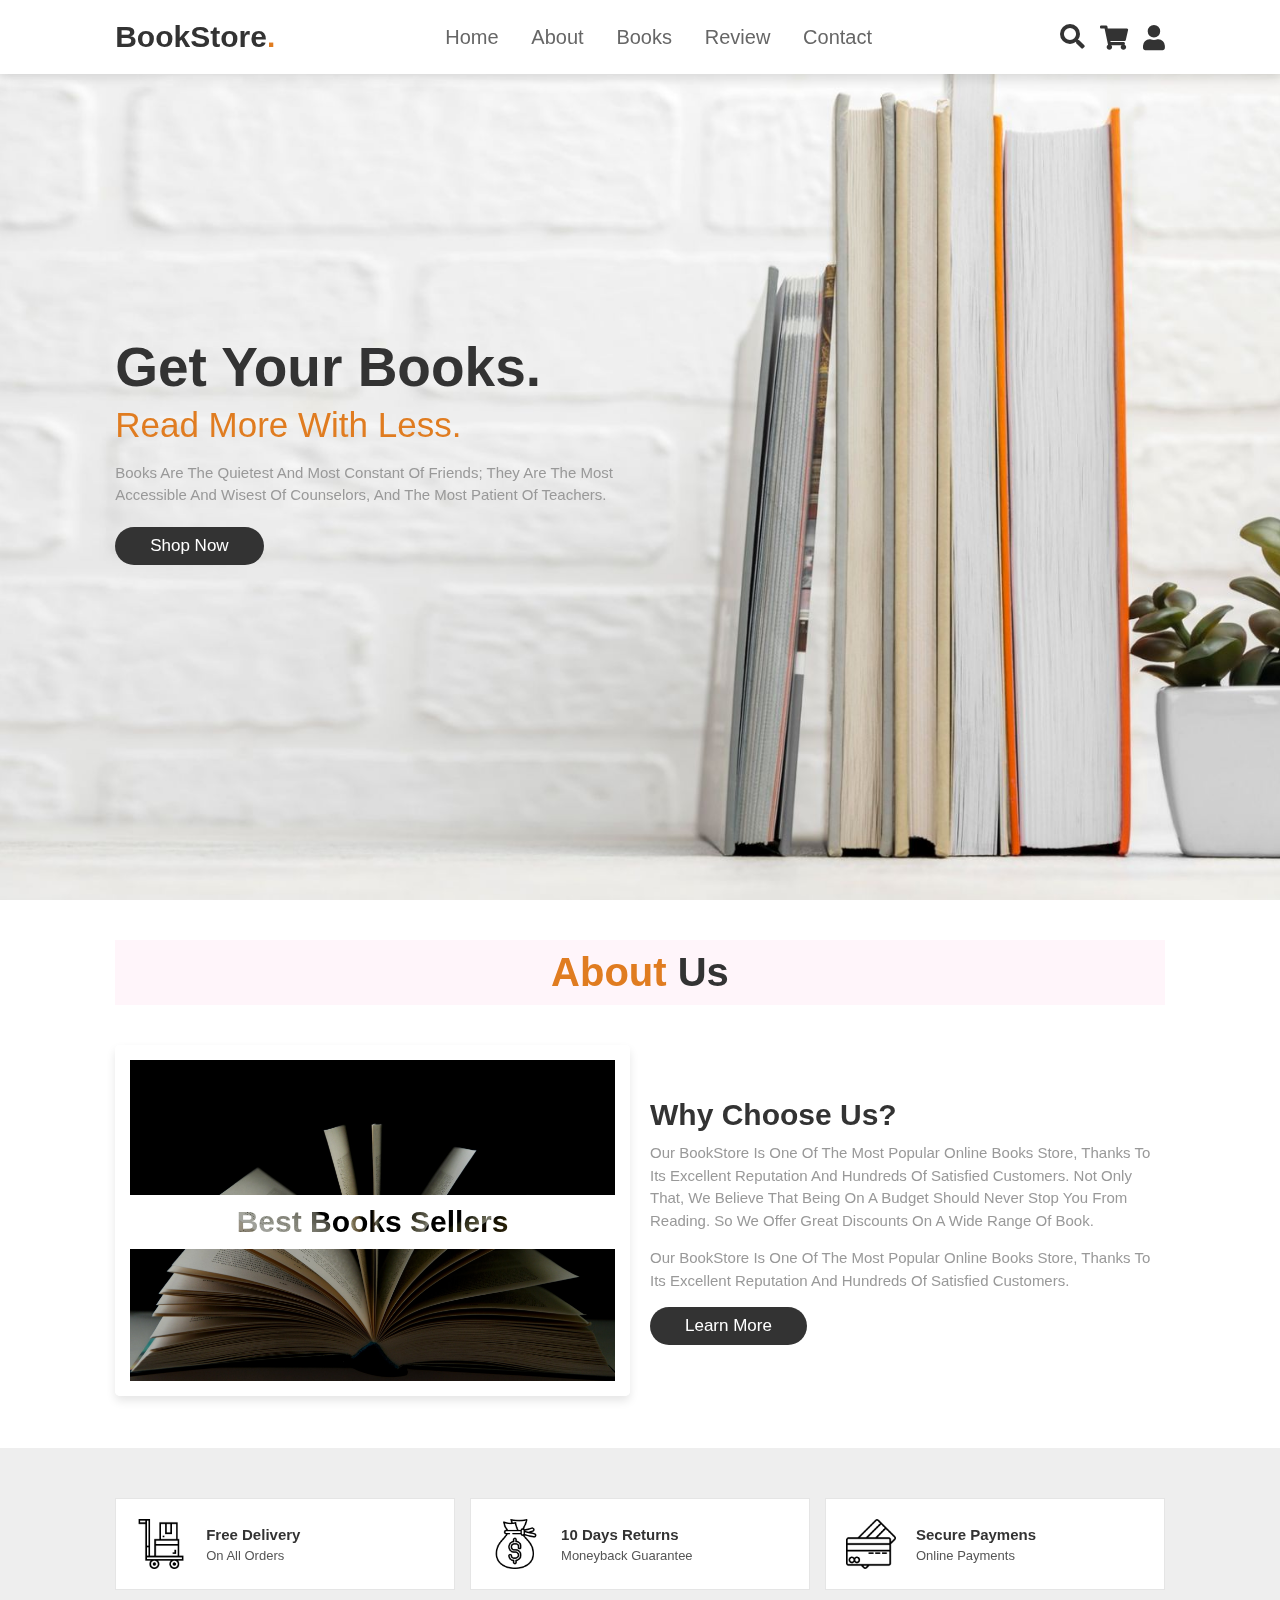
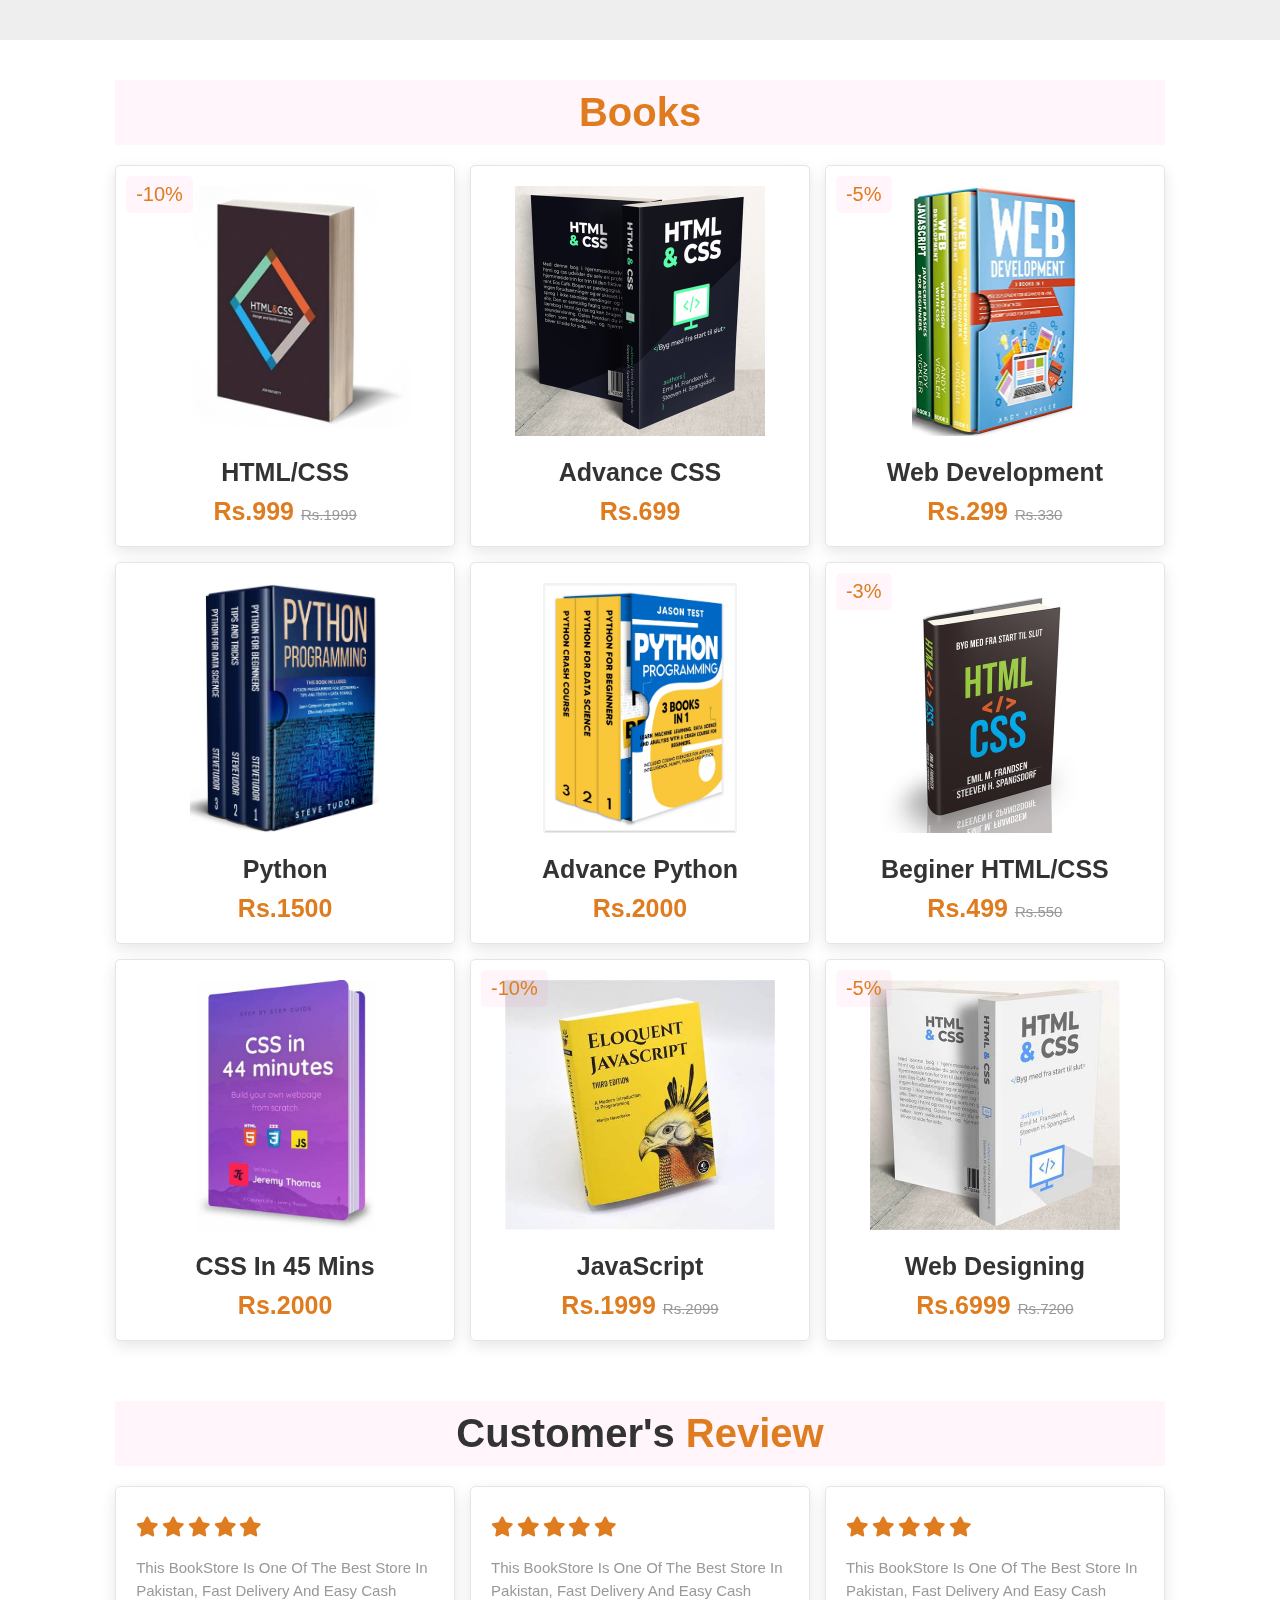
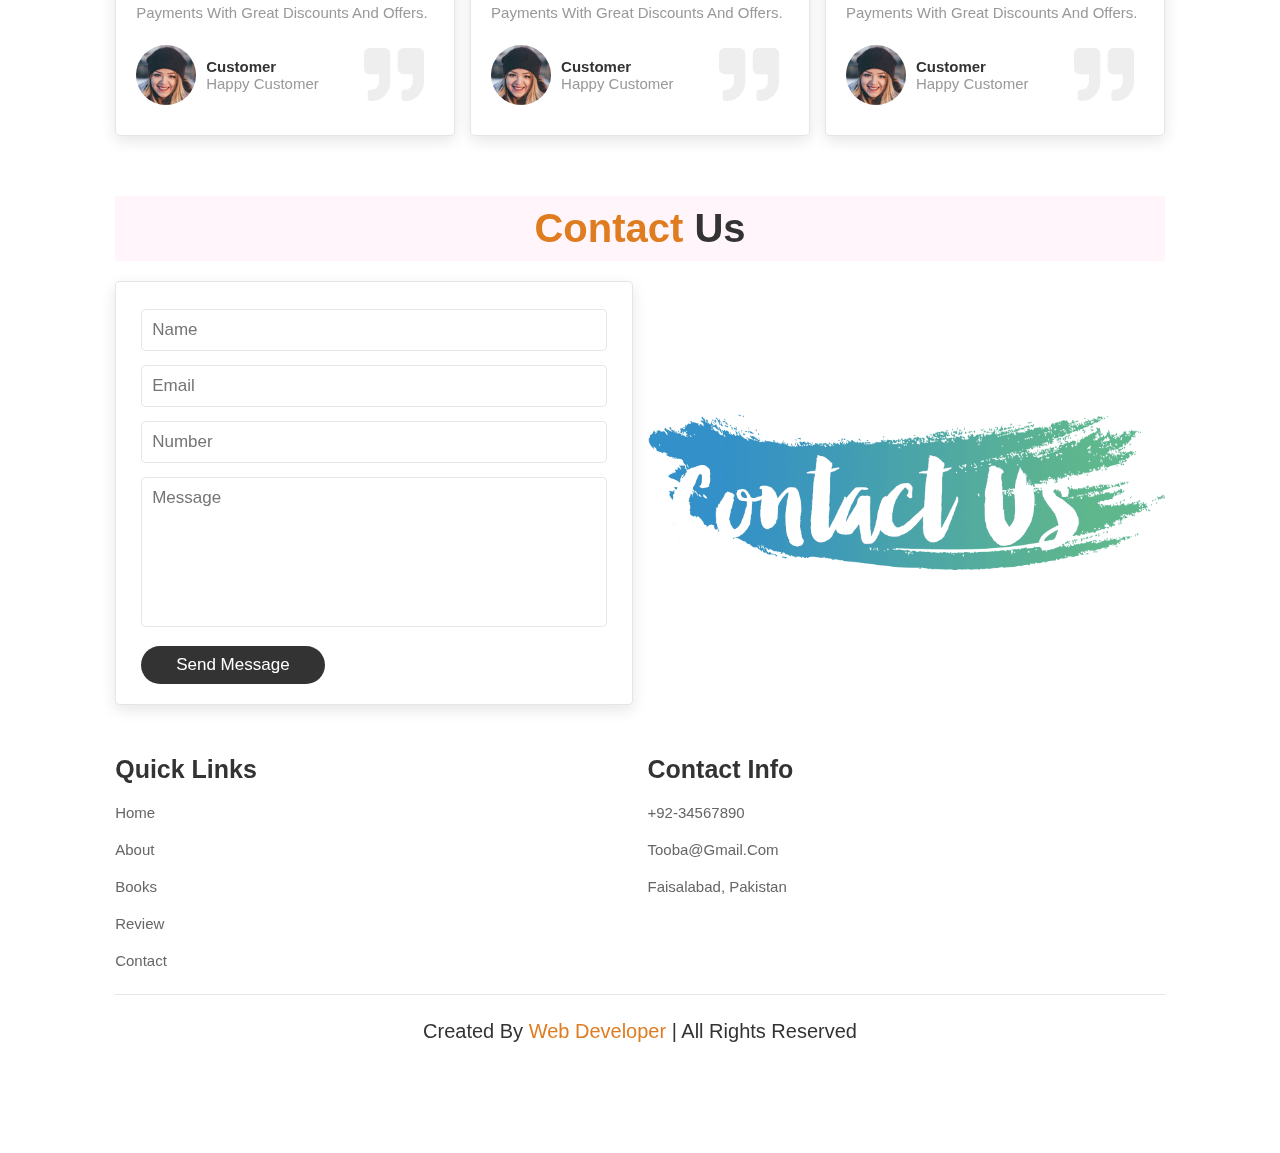
<file: index.html>
<!DOCTYPE html>
<html lang="en">
<head>
    <meta charset="UTF-8">
    <meta http-equiv="X-UA-Compatible" content="IE=edge">
    <meta name="viewport" content="width=device-width, initial-scale=1.0">
    <title>BookStore</title>

    <!-- font awesome cdn link  -->
    <link rel="stylesheet" href="https://cdnjs.cloudflare.com/ajax/libs/font-awesome/5.15.3/css/all.min.css">

    <!-- custom css file link  -->
    <link rel="stylesheet" href="css/style.css">

</head>
<body>

<!-- header section starts  -->

<header>

    <input type="checkbox" name="" id="toggler">
    <label for="toggler" class="fas fa-bars"></label>

    <a href="#" class="logo">BookStore<span>.</span></a>

    <nav class="navbar">
        <a href="#home">Home</a>
        <a href="#about">About</a>
        <a href="#books">Books</a>
        <a href="#review">Review</a>
        <a href="#contact">Contact</a>
    </nav>

    <div class="icons">

        <div class="single-search">
            <input class="custom-input" type="text" name="" placeholder="Type To Search...">
            <a href="#" class="icon-area"><i class="fa fa-search"></i></a>
        </div>
          
        <div class="dropdown">
            <a href="#" class="fas fa-shopping-cart"></a>
            <div class="dropdown-content">
                <a href="#">Total Items: 16</a>
                <a href="#">Total Rs: 16000</a>
            </div>
        </div>

        <div class="dropdown">
            <a href="#" class="fas fa-user"></a>
            <div class="dropdown-content">
                <a href="addbooks.html">Add Book(admin)</a>
                <a href="login.html">Login/Signup</a>
            </div>
        </div>

    </div>

</header>

<!-- header section ends -->

<!-- home section starts  -->

<section class="home" id="home">

    <div class="content">
        <h3>Get Your Books.</h3>
        <span> Read More With Less. </span>
        <p>Books are the quietest and most constant of friends; they are the most accessible and wisest of counselors, and the most patient of teachers.</p>
        <a href="#books" class="btn">shop now</a>
    </div>
    
</section>

<!-- home section ends -->

<!-- about section starts  -->

<section class="about" id="about">

    <h1 class="heading"> <span> about </span> us </h1>

    <div class="row">

        <div class="image-container">
            <img src="images/bestbook.jpg" alt="">
            <h3>Best Books Sellers</h3>
        </div>

        <div class="content">
            <h3>why choose us?</h3>
            <p>Our BookStore is one of the most popular online books store, thanks to its excellent reputation and hundreds of satisfied customers. Not only that, we believe that being on a budget should never stop you from reading. So we offer great discounts on a wide range of book.</p>
            <p>Our BookStore is one of the most popular online books store, thanks to its excellent reputation and hundreds of satisfied customers.</p>
            <a href="#" class="btn">learn more</a>
        </div>

    </div>

</section>

<!-- about section ends -->

<!-- icons section starts  -->

<section class="icons-container">

    <div class="icons">
        <img src="images/icon-1.png" alt="">
        <div class="info">
            <h3>Free delivery</h3>
            <span>On all orders</span>
        </div>
    </div>

    <div class="icons">
        <img src="images/icon-2.png" alt="">
        <div class="info">
            <h3>10 Days Returns</h3>
            <span>Moneyback Guarantee</span>
        </div>
    </div>


    <div class="icons">
        <img src="images/icon-4.png" alt="">
        <div class="info">
            <h3>Secure paymens</h3>
            <span>Online Payments</span>
        </div>
    </div>
   
</section>

<!-- icons section ends -->

<!-- prodcuts section starts  -->

<section class="books" id="books">

    <h1 class="heading"><span>Books</span> </h1>

    <div class="box-container">

        <div class="box">
            <span class="discount">-10%</span>
            <div class="image">
                <img src="images/img-1.jpg" alt="">
                <div class="icons">
                     
                    <a href="#" class="cart-btn">add to cart</a>
                    
                </div>
            </div>
            <div class="content">
                <h3>HTML/CSS</h3>
                <div class="price"> Rs.999 <span>Rs.1999</span> </div>
            </div>
        </div>

        <div class="box">
            <div class="image">
                <img src="images/img-2.jpg" alt="">
                <div class="icons">
                     
                    <a href="#" class="cart-btn">add to cart</a>

                </div>
            </div>
            <div class="content">
                <h3>Advance CSS</h3>
                <div class="price"> Rs.699</div>
            </div>
        </div>

        <div class="box">
            <span class="discount">-5%</span>
            <div class="image">
                <img src="images/img-3.jpg" alt="">
                <div class="icons">
                     
                    <a href="#" class="cart-btn">add to cart</a>
                      
                </div>
            </div>
            <div class="content">
                <h3>Web Development</h3>
                <div class="price"> Rs.299 <span>Rs.330</span> </div>
            </div>
        </div>

        <div class="box">
            <div class="image">
                <img src="images/img-4.jpg" alt="">
                <div class="icons">
                     
                    <a href="#" class="cart-btn">add to cart</a>
                      
                </div>
            </div>
            <div class="content">
                <h3>Python</h3>
                <div class="price"> Rs.1500</div>
            </div>
        </div>

        <div class="box">
            <div class="image">
                <img src="images/img-5.jpg" alt="">
                <div class="icons">
                     
                    <a href="#" class="cart-btn">add to cart</a>
                      
                </div>
            </div>
            <div class="content">
                <h3>Advance Python</h3>
                <div class="price"> Rs.2000</div>
            </div>
        </div>

        <div class="box">
            <span class="discount">-3%</span>
            <div class="image">
                <img src="images/img-6.jpg" alt="">
                <div class="icons">
                     
                    <a href="#" class="cart-btn">add to cart</a>
                      
                </div>
            </div>
            <div class="content">
                <h3>Beginer HTML/CSS</h3>
                <div class="price"> Rs.499 <span>Rs.550</span> </div>
            </div>
        </div>

        <div class="box">
            <div class="image">
                <img src="images/img-7.jpg" alt="">
                <div class="icons">
                     
                    <a href="#" class="cart-btn">add to cart</a>
                      
                </div>
            </div>
            <div class="content">
                <h3>CSS in 45 Mins</h3>
                <div class="price"> Rs.2000</div>
            </div>
        </div>

        <div class="box">
            <span class="discount">-10%</span>
            <div class="image">
                <img src="images/img-8.jpg" alt="">
                <div class="icons">
                     
                    <a href="#" class="cart-btn">add to cart</a>
                      
                </div>
            </div>
            <div class="content">
                <h3>JavaScript</h3>
                <div class="price"> Rs.1999 <span>Rs.2099</span> </div>
            </div>
        </div>

        <div class="box">
            <span class="discount">-5%</span>
            <div class="image">
                <img src="images/img-9.jpg" alt="">
                <div class="icons">
                     
                    <a href="#" class="cart-btn">add to cart</a>
                      
                </div>
            </div>
            <div class="content">
                <h3>Web Designing</h3>
                <div class="price"> Rs.6999 <span>Rs.7200</span> </div>
            </div>
        </div>

    </div>

</section>

<!-- prodcuts section ends -->

<!-- review section starts  -->

<section class="review" id="review">

<h1 class="heading"> customer's <span>review</span> </h1>

<div class="box-container">

    <div class="box">
        <div class="stars">
            <i class="fas fa-star"></i>
            <i class="fas fa-star"></i>
            <i class="fas fa-star"></i>
            <i class="fas fa-star"></i>
            <i class="fas fa-star"></i>
        </div>
        <p>This BookStore is one of the best store in Pakistan, Fast delivery and easy cash Payments with Great Discounts and Offers.</p>
        <div class="user">
            <img src="images/pic-1.png" alt="">
            <div class="user-info">
                <h3>Customer</h3>
                <span>happy customer</span>
            </div>
        </div>
        <span class="fas fa-quote-right"></span>
    </div>

    <div class="box">
        <div class="stars">
            <i class="fas fa-star"></i>
            <i class="fas fa-star"></i>
            <i class="fas fa-star"></i>
            <i class="fas fa-star"></i>
            <i class="fas fa-star"></i>
        </div>
        <p>This BookStore is one of the best store in Pakistan, Fast delivery and easy cash Payments with Great Discounts and Offers.</p>
        <div class="user">
            <img src="images/pic-2.png" alt="">
            <div class="user-info">
                <h3>Customer</h3>
                <span>happy customer</span>
            </div>
        </div>
        <span class="fas fa-quote-right"></span>
    </div>

    <div class="box">
        <div class="stars">
            <i class="fas fa-star"></i>
            <i class="fas fa-star"></i>
            <i class="fas fa-star"></i>
            <i class="fas fa-star"></i>
            <i class="fas fa-star"></i>
        </div>
        <p>This BookStore is one of the best store in Pakistan, Fast delivery and easy cash Payments with Great Discounts and Offers.</p>
        <div class="user">
            <img src="images/pic-3.png" alt="">
            <div class="user-info">
                <h3>Customer</h3>
                <span>happy customer</span>
            </div>
        </div>
        <span class="fas fa-quote-right"></span>
    </div>

</div>
    
</section>

<!-- review section ends -->

<!-- contact section starts  -->

<section class="contact" id="contact">

    <h1 class="heading"> <span> contact </span> us </h1>

    <div class="row">

        <form action="">
            <input type="text" placeholder="Name" class="box">
            <input type="email" placeholder="Email" class="box">
            <input type="number" placeholder="Number" class="box">
            <textarea name="" class="box" placeholder="Message" id="" cols="30" rows="10"></textarea>
            <input type="submit" value="Send Message" class="btn">
        </form>

        <div class="image">
            <img src="images/contact-image.png" alt="">
            
        </div>

    </div>

</section>

<!-- contact section ends -->

<!-- footer section starts  -->

<section class="footer">

    <div class="box-container">

        <div class="box">
            <h3>quick links</h3>
            <a href="#home">Home</a>
            <a href="#about">About</a>
            <a href="#books">books</a>
            <a href="#review">Review</a>
            <a href="#contact">Contact</a>
        </div>

        <div class="box">
            <h3>Contact Info</h3>
            <a href="#">+92-34567890</a>
            <a href="#">tooba@gmail.com</a>
            <a href="#">Faisalabad, Pakistan</a>
        </div>

    </div>

    <div class="credit"> Created by <span> Web Developer </span> | All Rights Reserved </div>

</section>

<!-- footer section ends -->


    
</body>
</html>
</file>
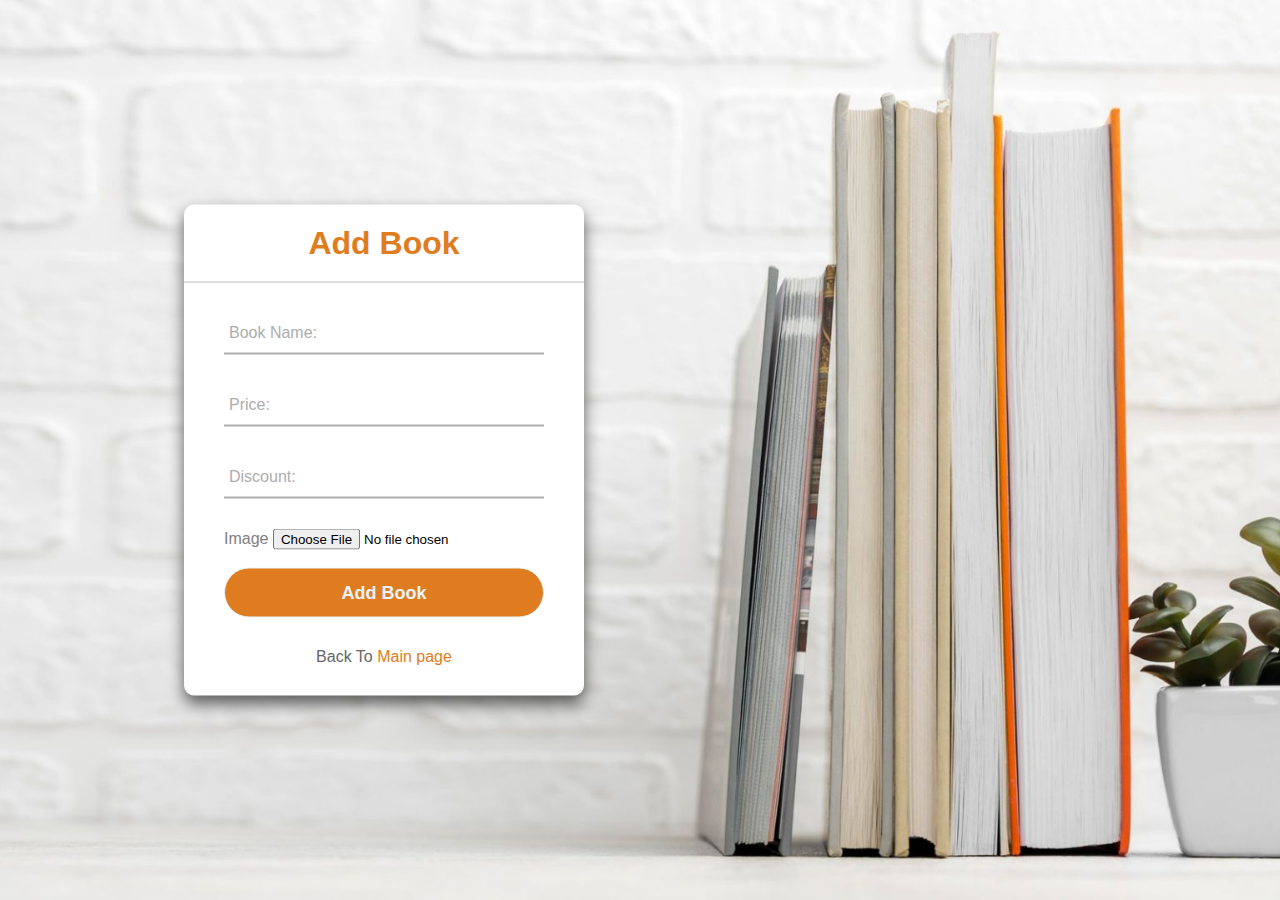
<file: addbooks.html>
<!DOCTYPE html>
<html lang="en">
<head>
    <meta charset="UTF-8">
    <meta http-equiv="X-UA-Compatible" content="IE=edge">
    <meta name="viewport" content="width=device-width, initial-scale=1.0">
    <title>BookStore</title>
    <link rel="stylesheet" href="css/loginsignup.css">
</head>
<body>
    
    <div class="center">
        <h1>Add Book</h1>
        <form method="post">
          <div class="txt_field">
            <input type="text" required>
            <span></span>
            <label>Book Name:</label>
          </div>
          <div class="txt_field">
            <input type="text" required>
            <span></span>
            <label>Price:</label>
          </div>
          <div class="txt_field">
            <input type="text" required>
            <span></span>
            <label>Discount:</label>
          </div>
          <div class="">
            <label style="color: gray;">Image</label> 
            <input type="file" name="" id="">
          </div><br>
         
          <a href=""><input type="submit" value="Add Book"></a>
          <div class="signup_link">
            Back To <a href="index.html">Main page</a>
          </div>

        </form>
      </div>
    
</body>
</html>
</file>
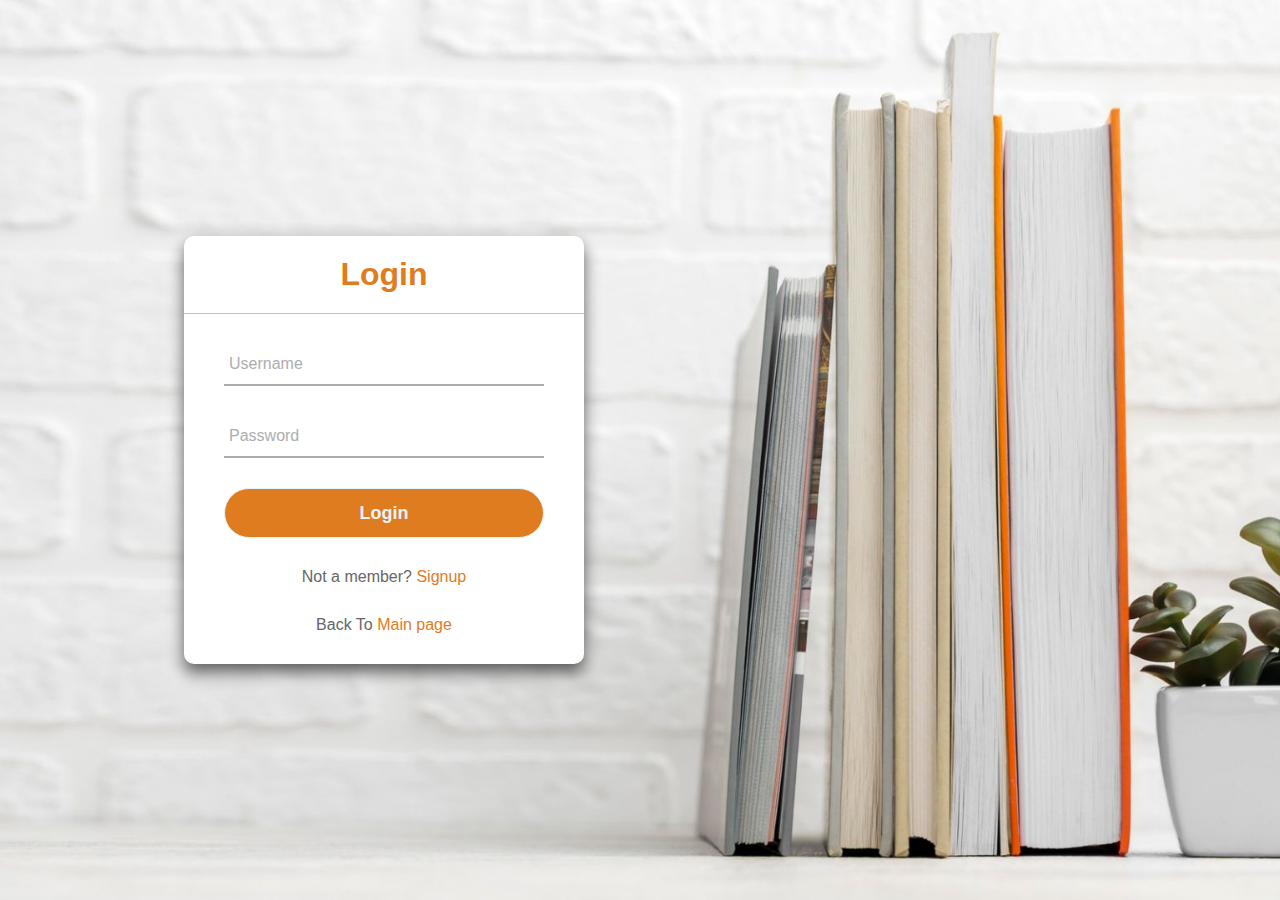
<file: login.html>
<!DOCTYPE html>
<html lang="en">
<head>
    <meta charset="UTF-8">
    <meta http-equiv="X-UA-Compatible" content="IE=edge">
    <meta name="viewport" content="width=device-width, initial-scale=1.0">
    <title>BookStore</title>
    <link rel="stylesheet" href="css/loginsignup.css">
</head>
<body>
    
    <div class="center">
        <h1>Login</h1>
        <form method="post">
          <div class="txt_field">
            <input type="text" required>
            <span></span>
            <label>Username</label>
          </div>
          <div class="txt_field">
            <input type="password" required>
            <span></span>
            <label>Password</label>
          </div>
         
          <a href=""><input type="submit" value="Login"></a>
          <div class="signup_link">
            Not a member? <a href="signup.html">Signup</a>
          </div>
          <div class="signup_link">
            Back To <a href="index.html">Main page</a>
          </div>
        </form>
      </div>
    
</body>
</html>
</file>
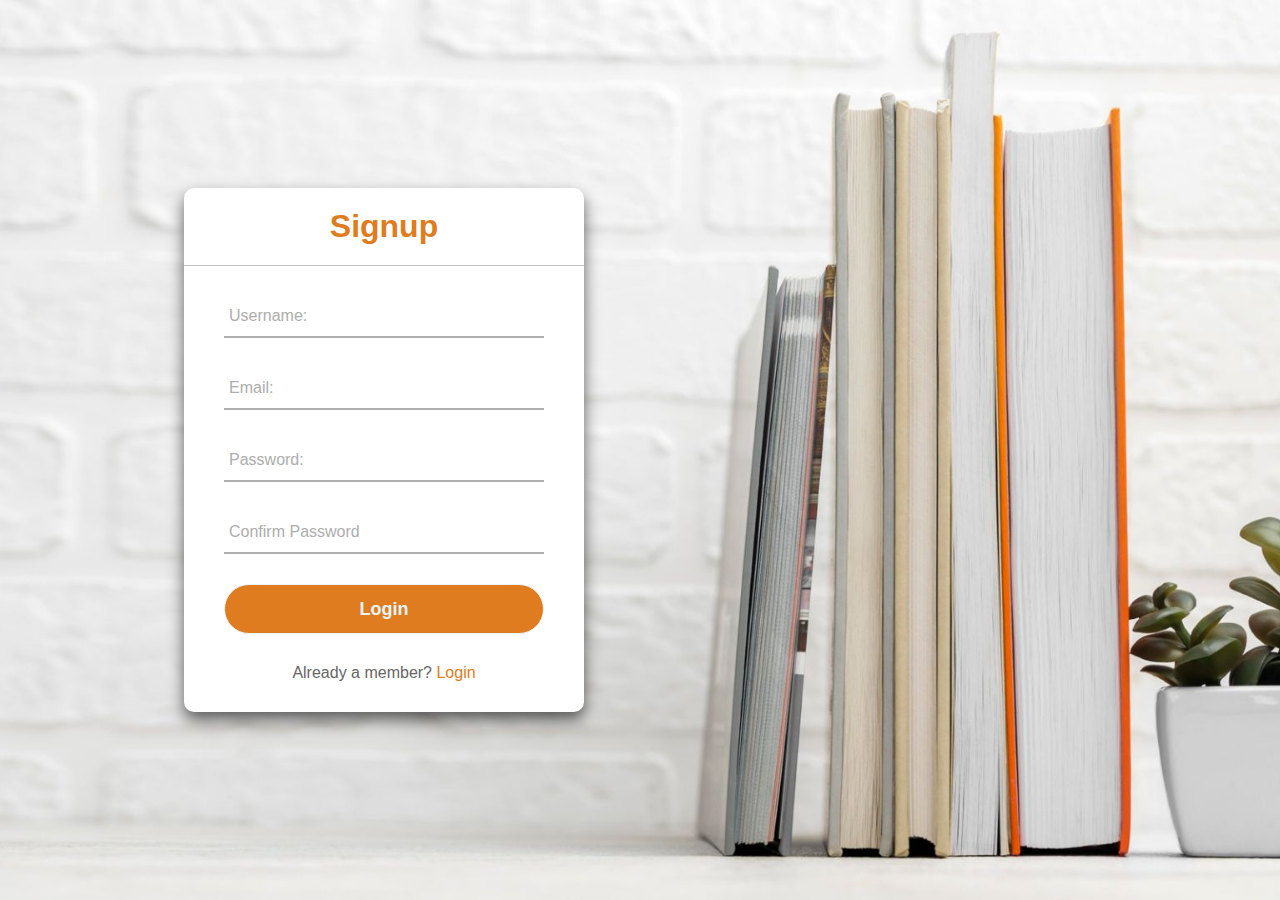
<file: signup.html>
<!DOCTYPE html>
<html lang="en">
<head>
    <meta charset="UTF-8">
    <meta http-equiv="X-UA-Compatible" content="IE=edge">
    <meta name="viewport" content="width=device-width, initial-scale=1.0">
    <title>BookStore</title>
    <link rel="stylesheet" href="css/loginsignup.css">
</head>
<body>
    
    <div class="center">
        <h1>Signup</h1>
        <form method="post">
          <div class="txt_field">
            <input type="text" required>
            <span></span>
            <label>Username:</label>
          </div>
          <div class="txt_field">
            <input type="text" required>
            <span></span>
            <label>Email:</label>
          </div>
          <div class="txt_field">
            <input type="text" required>
            <span></span>
            <label>Password:</label>
          </div>
          <div class="txt_field">
            <input type="password" required>
            <span></span>
            <label>Confirm Password</label>
          </div>
         
          <a href=""><input type="submit" value="Login"></a>
          <div class="signup_link">
            Already a member? <a href="login.html">Login</a>
          </div>
        </form>
      </div>
    
</body>
</html>
</file>
<file: css/style.css>
:root{
    --MainColor:#E07C20;
}

*{
    margin:0; padding:0;
    box-sizing: border-box;
    font-family: Verdana, Geneva, Tahoma, sans-serif;
    outline: none; border:none;
    text-decoration: none;
    text-transform: capitalize;
    transition: .2s linear;
}

html{
    font-size: 62.5%;
    scroll-behavior: smooth;
    scroll-padding-top: 6rem;
    overflow-x: hidden;
}

section{
    padding:2rem 9%;
}

.heading{
    text-align: center;
    font-size: 4rem;
    color:#333;
    padding:1rem;
    margin:2rem 0;
    background:rgba(255, 51, 153,.05);
}

.heading span{
    color:var(--MainColor);
}

.btn{
    display: inline-block;
    margin-top: 1rem;
    border-radius: 5rem;
    background:#333;
    color:#fff;
    padding:.9rem 3.5rem;
    cursor: pointer;
    font-size: 1.7rem;
}

.btn:hover{
    background:var(--MainColor);
}

header{
    position: fixed;
    top:0; left:0; right:0;
    background:#fff;
    padding:2rem 9%;
    display: flex;
    align-items: center;
    justify-content: space-between;
    z-index: 1000;
    box-shadow: 0 .5rem 1rem rgba(0,0,0,.1);
}

header .logo{
    font-size: 3rem;
    color:#333;
    font-weight: bolder;
}

header .logo span{
    color:var(--MainColor);
}

header .navbar a{
    font-size: 2rem;
    padding:0 1.5rem;
    color:#666;
}

header .navbar a:hover{
    color:var(--MainColor);
}
header .icons{
    display: flex;
    justify-content: center;
    align-items: center;
}
header .icons a{
    font-size: 2.5rem;
    color:#333;
    margin-left: 1.5rem;
}

header .icons a:hover{
    color:var(--MainColor);
}

header #toggler{
    display: none;
}

header .fa-bars{
    font-size: 3rem;
    color:#333;
    border-radius: .5rem;
    padding:.5rem 1.5rem;
    cursor: pointer;
    border:.1rem solid rgba(0,0,0,.3);
    display: none;
}

/* Search Icon */

.custom-input{
    width: 0;
    transition: ease-in;
}

.single-search input::placeholder {
    font-size: 2rem;
    color: #666;
}

.single-search input{
  font-size: 20px;
}

.single-search:hover > .custom-input{
    padding: 0 10px;
    width: 200px;
    transition: width 0.4s linear;
}

.single-search:hover > .icon-area{
    overflow: hidden;
    display: none;
    background: white;
}


/* Search icon end */


/* Drop Down Starts for User and cart icons */
.dropdown {
    position: relative;
    display: inline-block;
}
  
.dropdown-content {
    display: none;
    position: absolute;
    background: #eee;
    right: 0px;
    min-width: max-content;
    box-shadow: 0px 8px 16px 0px rgb(0 0 0 / 60%);
    z-index: 1;
  
}
  
.dropdown-content a {
    padding: 10px 16px;
    text-decoration: none;
    display: block;
    font-size: 20px !important;
}
  
.dropdown:hover .dropdown-content {
    display: block;
}

  /* Drop Down ENds */


/* 
Home section start  
*/
.home{
    display: flex;
    align-items: center;
    min-height: 100vh;
    background:url(../images/home-bg.jpg) no-repeat;
    background-size: cover;
    background-position: center;
}

.home .content{
    max-width: 50rem;
}

.home .content h3{
    font-size: 5.5rem;
    color:#333;
}

.home .content span{
    font-size: 3.5rem;
    color:var(--MainColor);
    padding:1rem 0;
    line-height: 1.5;
}

.home .content p{
    font-size: 1.5rem;
    color:#999;
    padding:1rem 0;
    line-height: 1.5;
}

/* 
Home section Ends
*/

/* 
About section start
*/

.about .row{
    display: flex;
    align-items: center;
    gap:2rem;
    flex-wrap: wrap;
    padding:2rem 0;
    padding-bottom: 3rem;
}

.about .row .image-container{
    flex:1 1 40rem;
    position: relative;
}

.about .row .image-container img{
    width:100%;
    border:1.5rem solid #fff;
    border-radius: .5rem;
    box-shadow: 0 .5rem 1rem rgba(0,0,0,.1);
    height: 100%;
    object-fit: cover;
}

.about .row .image-container h3{
    position: absolute;
    top:50%; transform: translateY(-50%);
    font-size: 3rem;
    background:#fff;
    width:100%;
    padding:1rem 2rem;
    text-align: center;
    mix-blend-mode: screen;
}

.about .row .content{
    flex:1 1 40rem;
}

.about .row .content h3{
    font-size: 3rem;
    color:#333;
}

.about .row .content p{
    font-size: 1.5rem;
    color:#999;
    padding:.5rem 0;
    padding-top: 1rem;
    line-height: 1.5;
}

.icons-container{
    background:#eee;
    display: flex;
    flex-wrap: wrap;
    gap:1.5rem;
    padding-top: 5rem;
    padding-bottom: 5rem;
}

.icons-container .icons{
    background:#fff;
    border:.1rem solid rgba(0,0,0,.1);
    padding:2rem;
    display: flex;
    align-items: center;
    flex:1 1 25rem;
}

.icons-container .icons img{
    height:5rem;
    margin-right: 2rem;
}

.icons-container .icons h3{
    color:#333;
    padding-bottom: .5rem;
    font-size: 1.5rem;
}

.icons-container .icons span{
    color:#555;
    font-size: 1.3rem;
}
/* 
Abouts ENds
*/



/* 
Books section starts
*/

.books .box-container{
    display: flex;
    flex-wrap: wrap;
    gap:1.5rem;
}

.books .box-container .box{
    width: 10px;
    flex:1 1 30rem;
    box-shadow: 0 .5rem 1.5rem rgba(0,0,0,.1);
    border-radius: .5rem;
    border:.1rem solid rgba(0,0,0,.1);
    position: relative;    
}

.books .box-container .box .discount{
    position: absolute;
    top:1rem; left:1rem;
    padding:.7rem 1rem;
    font-size: 2rem;
    color:var(--MainColor);
    background:rgba(255, 51, 153,.05);
    z-index: 1;
    border-radius: .5rem;
}

.books .box-container .box .image{
    position: relative;
    text-align: center;
    padding-top: 2rem;
    overflow:hidden;
}

.books .box-container .box .image img{
    height:25rem;
}

.books .box-container .box:hover .image img{
    transform: scale(1.1);
}

.books .box-container .box .image .icons{
    position: absolute;
    bottom:-7rem; left:0; right:0;
    display: flex;
}

.books .box-container .box:hover .image .icons{
    bottom:0;
}

.books .box-container .box .image .icons a{
    height: 5rem;
    line-height: 5rem;
    font-size: 2rem;
    width:50%;
    background:var(--MainColor);
    color:#fff;
}

.books .box-container .box .image .icons .cart-btn{
    border-left: .1rem solid #fff7;
    border-right: .1rem solid #fff7;
    width:100%;
}

.books .box-container .box .image .icons a:hover{
    background:#333;
}

.books .box-container .box .content{
    padding:2rem;
    text-align: center;
}

.books .box-container .box .content h3{
    font-size: 2.5rem;
    color:#333;
}

.books .box-container .box .content .price{
    font-size: 2.5rem;
    color:var(--MainColor);
    font-weight: bolder;
    padding-top: 1rem;
}

.books .box-container .box .content .price span{
    font-size: 1.5rem;
    color:#999;
    font-weight: lighter;
    text-decoration: line-through;
}
/* 
Books section Ends
*/


/* 
Review Section Stats
*/
.review .box-container{
    display: flex;
    flex-wrap: wrap;
    gap:1.5rem;
}

.review .box-container .box{
    flex:1 1 30rem;
    box-shadow: 0 .5rem 1.5rem rgba(0,0,0,.1);
    border-radius: .5rem;
    padding:3rem 2rem;
    position: relative;
    border:.1rem solid rgba(0,0,0,.1);
}

.review .box-container .box .fa-quote-right{
    position: absolute;
    bottom:3rem; right:3rem;
    font-size: 6rem;
    color:#eee;
}

.review .box-container .box .stars i{
    color:var(--MainColor);
    font-size: 2rem;
}

.review .box-container .box p{
    color:#999;
    font-size: 1.5rem;
    line-height: 1.5;
    padding-top: 2rem;
}

.review .box-container .box .user{
    display: flex;
    align-items: center;
    padding-top: 2rem;
}

.review .box-container .box .user img{
    height:6rem;
    width:6rem;
    border-radius: 50%;
    object-fit: cover;
    margin-right: 1rem;
}

.review .box-container .box .user h3{
    font-size: 1.5rem;
    color:#333;
}

.review .box-container .box .user span{
    font-size: 1.5rem;
    color:#999;
}
/* Review section ends */


/* Contact section starts */
.contact .row{
    display: flex;
    flex-wrap: wrap-reverse;
    gap:1.5rem;
    align-items: center;
}

.contact .row form{
    flex:1 1 40rem;
    padding:2rem 2.5rem;
    box-shadow: 0 .5rem 1.5rem rgba(0,0,0,.1);
    border:.1rem solid rgba(0,0,0,.1);
    background: #fff;
    border-radius: .5rem;
}

.contact .row .image{
    flex:1 1 40rem;
}

.contact .row .image img{
    width: 100%;
}

.contact .row form .box{
    padding:1rem;
    font-size: 1.7rem;
    color:#333;
    text-transform: none;
    border:.1rem solid rgba(0,0,0,.1);
    border-radius: .5rem;
    margin:.7rem 0;
    width: 100%;
}

.contact .row form .box:focus{
    border-color: var(--MainColor);
}

.contact .row form textarea{
    height: 15rem;
    resize: none;
}
/* Contact section ends */

/* Footer Starts */

.footer .box-container{
    display: flex;
    flex-wrap: wrap;
    gap:1.5rem;
}

.footer .box-container .box{
    flex:1 1 25rem;
}

.footer .box-container .box h3{
    color:#333;
    font-size: 2.5rem;
    padding:1rem 0;
}

.footer .box-container .box a{
    display: block;
    color:#666;
    font-size: 1.5rem;
    padding:1rem 0;
}

.footer .box-container .box a:hover{
    color:var(--MainColor);
    text-decoration: underline;
}

.footer .box-container .box  img{
    margin-top: 1rem;
}

.footer .credit{
    text-align: center;
    padding:1.5rem;
    margin-top: 1.5rem;
    padding-top: 2.5rem;
    font-size: 2rem;
    color:#333;
    border-top: .1rem solid rgba(0,0,0,.1);
    padding-bottom: 9rem;
}

.footer .credit span{
    color:var(--MainColor);
}

/* footerends */


/* media queries  */
@media (max-width:991px){
    
    html{
        font-size: 55%;
    }

    header{
        padding:2rem;
    }

    section{
        padding:2rem;
    }

    .home{
        background-position: left;
    }

}

@media (max-width:768px){

    header .fa-bars{
        display: block;
    }

    header .navbar{
        position:absolute;
        top:100%; left:0; right:0;
        background:#eee;
        border-top: .1rem solid rgba(0,0,0,.1);
        clip-path: polygon(0 0, 100% 0, 100% 0, 0 0);
    }

    header #toggler:checked ~ .navbar{
        clip-path:polygon(0 0, 100% 0, 100% 100%, 0% 100%);
    }

    header .navbar a{
        margin:1.5rem;
        padding:1.5rem;
        background:#fff;
        border:.1rem solid rgba(0,0,0,.1);
        display: block;
    }

    .home .content h3{
        font-size: 5rem;
    }

    .home .content span{
        font-size: 2.5rem;
    }

    .icons-container .icons h3{
        font-size: 2rem;
    }
    
    .icons-container .icons span{
        font-size: 1.7rem;
    }
    
}

@media (max-width:450px){
    
    html{
        font-size: 50%;
    }

    .heading{
        font-size: 3rem;
    }

}
</file>
<file: css/loginsignup.css>
*{
  margin: 0;
  padding: 0;
  box-sizing: border-box;
  font-family: "Poppins", sans-serif;
}
body{
  margin: 0;
  padding: 0;
  background: url(../images/home-bg.jpg)no-repeat center;
  background-size: cover;
  height: 100vh;
  overflow: hidden;
}
.center{
  position: absolute;
  top: 50%;
  left: 30%;
  transform: translate(-50%, -50%);
  width: 400px;
  background: white;
  border-radius: 10px;
  box-shadow: 0px 8px 16px 0px rgb(0 0 0 / 60%);
}
.center h1{
  color: #E07C20;
  text-align: center;
  padding: 20px 0;
  border-bottom: 1px solid silver;
}
.center form{
  padding: 0 40px;
  box-sizing: border-box;
}
form .txt_field{
  position: relative;
  border-bottom: 2px solid #adadad;
  margin: 30px 0;
}
.txt_field input{
  width: 100%;
  padding: 0 5px;
  height: 40px;
  font-size: 16px;
  border: none;
  background: none;
  outline: none;
}
.txt_field label{
  position: absolute;
  top: 50%;
  left: 5px;
  color: #adadad;
  transform: translateY(-50%);
  font-size: 16px;
  pointer-events: none;
  transition: .5s;
}
.txt_field span::before{
  content: '';
  position: absolute;
  top: 40px;
  left: 0;
  width: 0%;
  height: 2px;
  background: #E07C20;
  transition: .5s;
}
.txt_field input:focus ~ label,
.txt_field input:valid ~ label{
  top: -5px;
  color: #E07C20;
}
.txt_field input:focus ~ span::before,
.txt_field input:valid ~ span::before{
  width: 100%;
}
.pass{
  margin: -5px 0 20px 5px;
  color: #a6a6a6;
  cursor: pointer;
}
.pass:hover{
  text-decoration: underline;
}
input[type="submit"]{
  width: 100%;
  height: 50px;
  border: 1px solid;
  background: #E07C20;
  border-radius: 25px;
  font-size: 18px;
  color: #e9f4fb;
  font-weight: 700;
  cursor: pointer;
  outline: none;
}
input[type="submit"]:hover{
  border-color: #E07C20;
  transition: .5s;
}
.signup_link{
  margin: 30px 0;
  text-align: center;
  font-size: 16px;
  color: #666666;
}
.signup_link a{
  color: #E07C20;
  text-decoration: none;
}
.signup_link a:hover{
  text-decoration: underline;
}

@media (max-width:600px){
  .center{
    left: 50%;
  }

}
</file>
